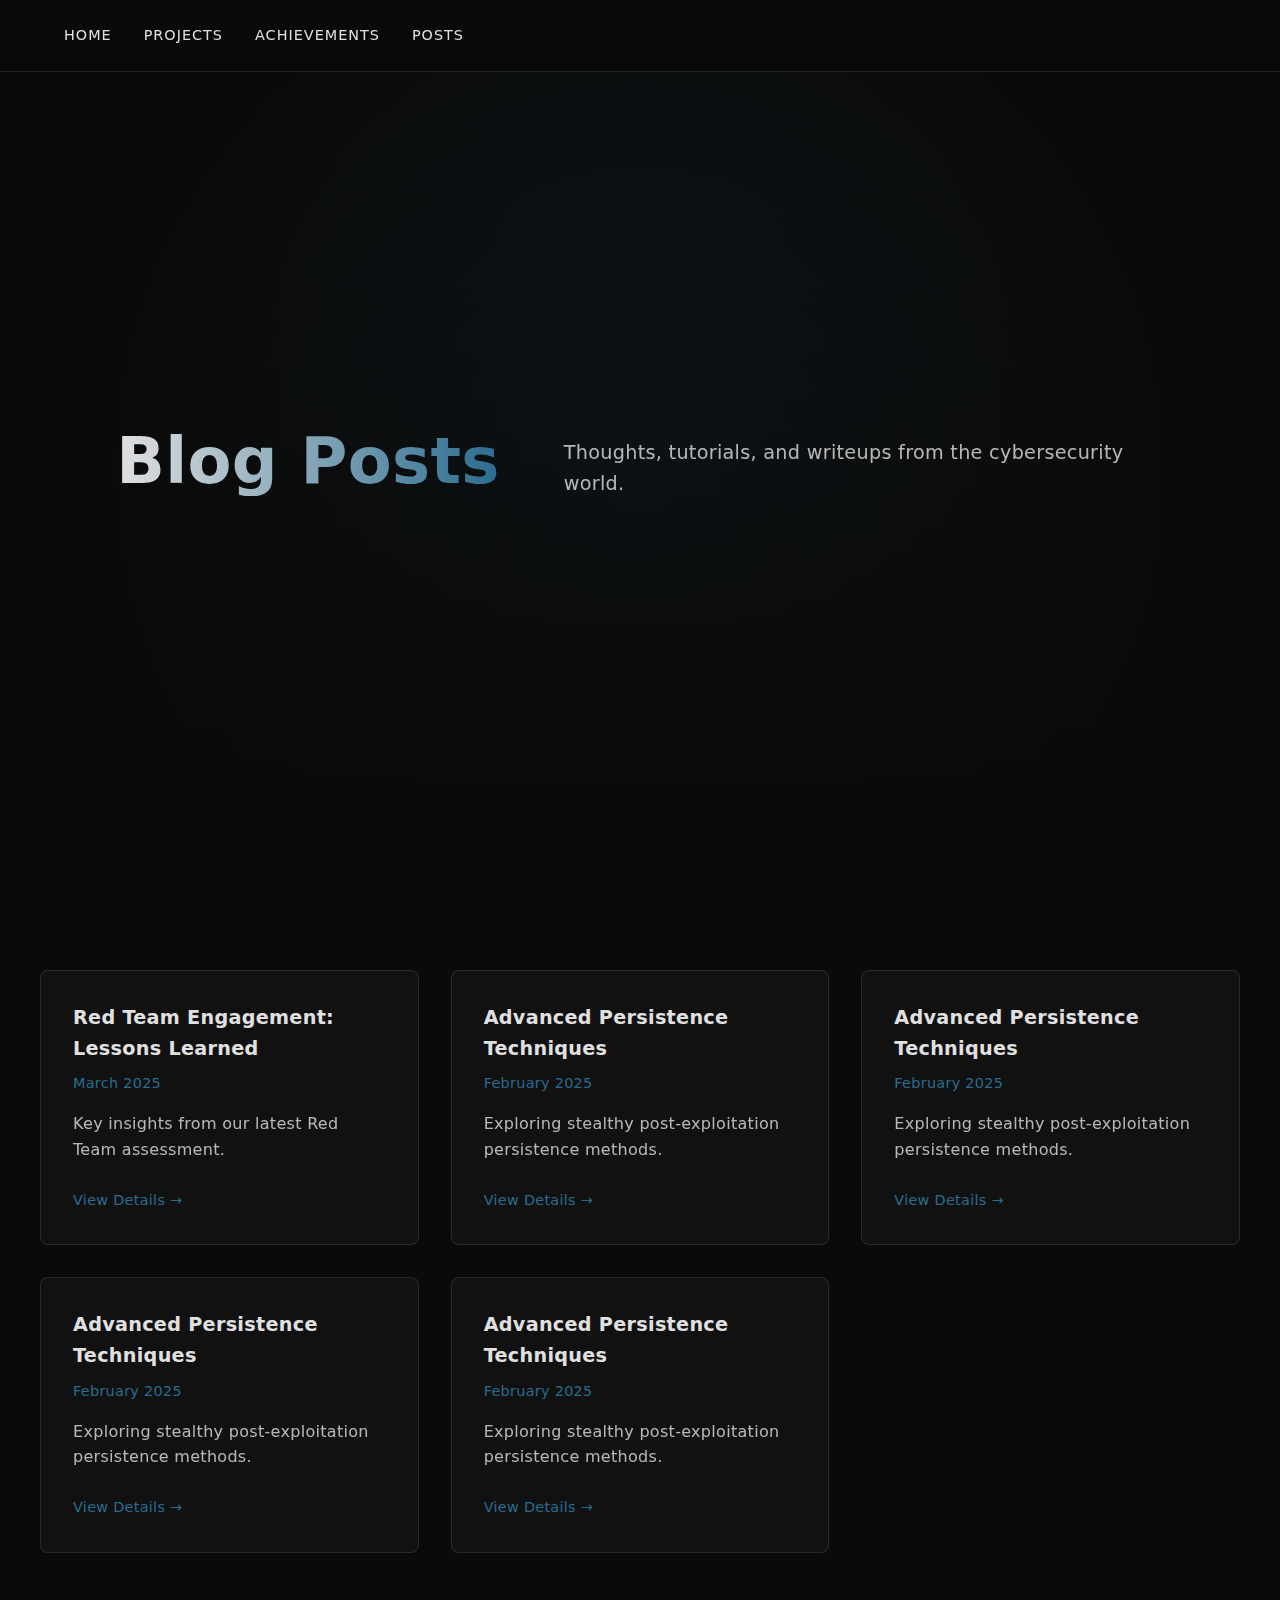
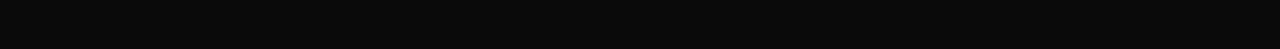
<file: posts.html>
<!-- posts/posts.html -->
<!DOCTYPE html>
<html lang="en">
<head>
  <title>Posts - Professional Portfolio</title>
  <meta charset="UTF-8" />
  <meta name="viewport" content="width=device-width" />
  <link rel="stylesheet" href="css/styles.css" />
</head>
<body>
  <nav>
    <div class="nav-content">
      <a href="index.html">Home</a>
      <a href="page2.html">Projects</a>
      <a href="page3.html">Achievements</a>
      <a href="posts.html" aria-current="page">Posts</a>
    </div>
  </nav>

  <main>
    <section class="hero">
      <div class="hero-content">
        <h1>Blog Posts</h1>
        <p class="subtitle">Thoughts, tutorials, and writeups from the cybersecurity world.</p>
      </div>
    </section>

    <section class="projects">
      <div class="section-content">
        <div class="publications-grid">
          <article class="publication">
            <div class="content">
              <h3>Red Team Engagement: Lessons Learned</h3>
              <p class="date">March 2025</p>
              <p class="excerpt">Key insights from our latest Red Team assessment.</p>
              <a href="posts/p.html" class="read-more">View Details →</a>
            </div>
          </article>

          <article class="publication">
            <div class="content">
              <h3>Advanced Persistence Techniques</h3>
              <p class="date">February 2025</p>
              <p class="excerpt">Exploring stealthy post-exploitation persistence methods.</p>
              <a href="post2.html" class="read-more">View Details →</a>
            </div>
          </article>
          <article class="publication">
            <div class="content">
              <h3>Advanced Persistence Techniques</h3>
              <p class="date">February 2025</p>
              <p class="excerpt">Exploring stealthy post-exploitation persistence methods.</p>
              <a href="post2.html" class="read-more">View Details →</a>
            </div>
          </article>
          <article class="publication">
            <div class="content">
              <h3>Advanced Persistence Techniques</h3>
              <p class="date">February 2025</p>
              <p class="excerpt">Exploring stealthy post-exploitation persistence methods.</p>
              <a href="post2.html" class="read-more">View Details →</a>
            </div>
          </article>
          <article class="publication">
            <div class="content">
              <h3>Advanced Persistence Techniques</h3>
              <p class="date">February 2025</p>
              <p class="excerpt">Exploring stealthy post-exploitation persistence methods.</p>
              <a href="post2.html" class="read-more">View Details →</a>
            </div>
          </article>
          
        </div>
      </div>
    </section>
  </main>
</body>
</html>
</file>
<file: css/styles.css>
:root {
    --bg: #0a0a0a;
    --text: #e0e0e0;
    --accent: #2a6c8f;
    --accent-glow: rgba(42, 108, 143, 0.15);
    --border: rgba(255, 255, 255, 0.1);
    --card-bg: rgba(255, 255, 255, 0.03);
  }
  
  * {
    box-sizing: border-box;
    margin: 0;
    padding: 0;
  }
  
  body {
    font-family: 'Segoe UI', system-ui, -apple-system, sans-serif;
    background: var(--bg);
    color: var(--text);
    line-height: 1.6;
    letter-spacing: 0.3px;
  }
  
  nav {
    position: fixed;
    top: 0;
    width: 100%;
    background: rgba(10, 10, 10, 0.95);
    backdrop-filter: blur(10px);
    border-bottom: 1px solid var(--border);
    z-index: 1000;
  }
  
  .nav-content {
    max-width: 1200px;
    margin: 0 auto;
    padding: 1.5rem;
    display: flex;
    gap: 2rem;
  }
  
  nav a {
    color: var(--text);
    text-decoration: none;
    font-size: 0.9rem;
    text-transform: uppercase;
    letter-spacing: 1px;
    transition: color 0.3s ease;
  }
  
  nav a:hover {
    color: var(--accent);
  }
  
  main {
    padding-top: 4rem;
  }
  
  section {
    padding: 6rem 1.5rem;
  }
  
  .section-content {
    max-width: 1200px;
    margin: 0 auto;
  }
  
  .hero {
    min-height: 90vh;
    display: flex;
    align-items: center;
    background: linear-gradient(to bottom, transparent, var(--bg) 90%),
                radial-gradient(circle at 50% 50%, var(--accent-glow), transparent 70%);
  }
  
  .hero-content {
    max-width: 1200px;
    margin: 0 auto;
    padding: 0 1.5rem;
    display: flex;
    align-items: center;
    gap: 4rem;
  }
  
  .hero-text {
    flex: 1;
  }
  
  .profile-image {
    width: 300px;
    height: 300px;
    border-radius: 50%;
    object-fit: cover;
    border: 2px solid var(--accent);
    box-shadow: 0 0 30px var(--accent-glow);
    transition: transform 0.3s ease, box-shadow 0.3s ease;
  }
  
  .profile-image:hover {
    transform: scale(1.02);
    box-shadow: 0 0 40px var(--accent-glow);
  }
  
  h1 {
    font-size: 4rem;
    font-weight: 700;
    margin-bottom: 1rem;
    line-height: 1.1;
    background: linear-gradient(to right, var(--text), var(--accent));
    -webkit-background-clip: text;
    background-clip: text;
    color: transparent;
  }
  
  .title {
    font-size: 1.5rem;
    color: var(--accent);
    margin-bottom: 1rem;
    font-weight: 500;
  }
  
  .subtitle {
    font-size: 1.2rem;
    opacity: 0.8;
    max-width: 600px;
  }
  
  h2 {
    font-size: 2rem;
    margin-bottom: 2rem;
    color: var(--text);
  }
  
  h3 {
    font-size: 1.3rem;
    margin-bottom: 1rem;
    color: var(--accent);
  }
  
  .about p {
    max-width: 800px;
    margin-bottom: 3rem;
  }
  
  .expertise {
    display: grid;
    grid-template-columns: repeat(auto-fit, minmax(300px, 1fr));
    gap: 2rem;
    margin-top: 3rem;
  }
  
  .expertise-item {
    background: var(--card-bg);
    padding: 2rem;
    border-radius: 8px;
    border: 1px solid var(--border);
    transition: transform 0.3s ease, box-shadow 0.3s ease;
  }
  
  .expertise-item:hover {
    transform: translateY(-5px);
    box-shadow: 0 10px 30px rgba(0, 0, 0, 0.2);
  }
  
  .skills-container {
    display: grid;
    grid-template-columns: repeat(auto-fit, minmax(300px, 1fr));
    gap: 2rem;
  }
  
  .skill-category {
    background: var(--card-bg);
    padding: 2rem;
    border-radius: 8px;
    border: 1px solid var(--border);
  }
  
  .skill-list {
    display: flex;
    flex-wrap: wrap;
    gap: 0.8rem;
  }
  
  .skill-list span {
    background: rgba(42, 108, 143, 0.1);
    padding: 0.5rem 1rem;
    border-radius: 4px;
    font-size: 0.9rem;
    border: 1px solid var(--accent-glow);
  }
  
  .publications-grid {
    display: grid;
    grid-template-columns: repeat(auto-fit, minmax(300px, 1fr));
    gap: 2rem;
  }
  
  .publication {
    background: var(--card-bg);
    border-radius: 8px;
    border: 1px solid var(--border);
    overflow: hidden;
    transition: transform 0.3s ease;
  }
  
  .publication:hover {
    transform: translateY(-5px);
  }
  
  .publication .content {
    padding: 2rem;
  }
  
  .publication h3 {
    font-size: 1.2rem;
    margin-bottom: 0.5rem;
    color: var(--text);
  }
  
  .publication .date {
    font-size: 0.9rem;
    color: var(--accent);
    margin-bottom: 1rem;
  }
  
  .publication .excerpt {
    margin-bottom: 1.5rem;
    opacity: 0.8;
  }
  
  .read-more {
    color: var(--accent);
    text-decoration: none;
    font-size: 0.9rem;
    transition: opacity 0.3s ease;
  }
  
  .read-more:hover {
    opacity: 0.8;
  }
  
  @media (max-width: 1024px) {
    .hero-content {
      flex-direction: column-reverse;
      gap: 2rem;
      text-align: center;
    }
  
    .profile-image {
      width: 250px;
      height: 250px;
    }
  }
  
  @media (max-width: 768px) {
    h1 {
      font-size: 3rem;
    }
  
    .title {
      font-size: 1.2rem;
    }
  
    .subtitle {
      font-size: 1rem;
    }
  
    section {
      padding: 4rem 1.5rem;
    }
  
    .expertise {
      grid-template-columns: 1fr;
    }
  
    .skills-container {
      grid-template-columns: 1fr;
    }
  
    .publications-grid {
      grid-template-columns: 1fr;
    }
  
    .profile-image {
      width: 200px;
      height: 200px;
    }
  }
</file>
